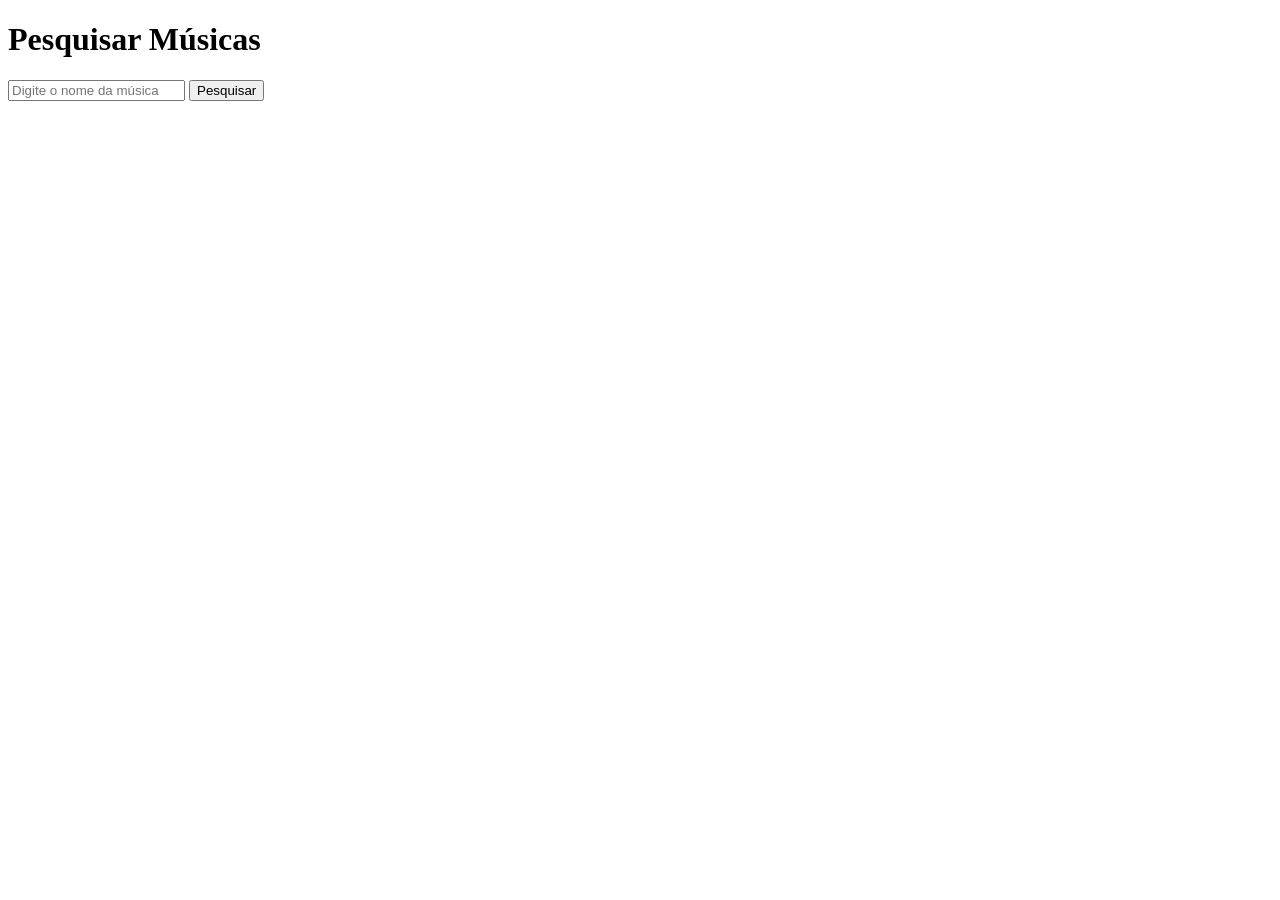
<file: site_fila_de_musicas/index.html>
<!DOCTYPE html>
<html lang="pt-BR">
<head>
    <meta charset="UTF-8">
    <title>Pesquisar Músicas</title>
</head>
<body>
    <h1>Pesquisar Músicas</h1>
    <form action="search.php" method="GET">
        <input type="text" name="query" placeholder="Digite o nome da música" required>
        <button type="submit">Pesquisar</button>
    </form>
</body>
</html>
</file>
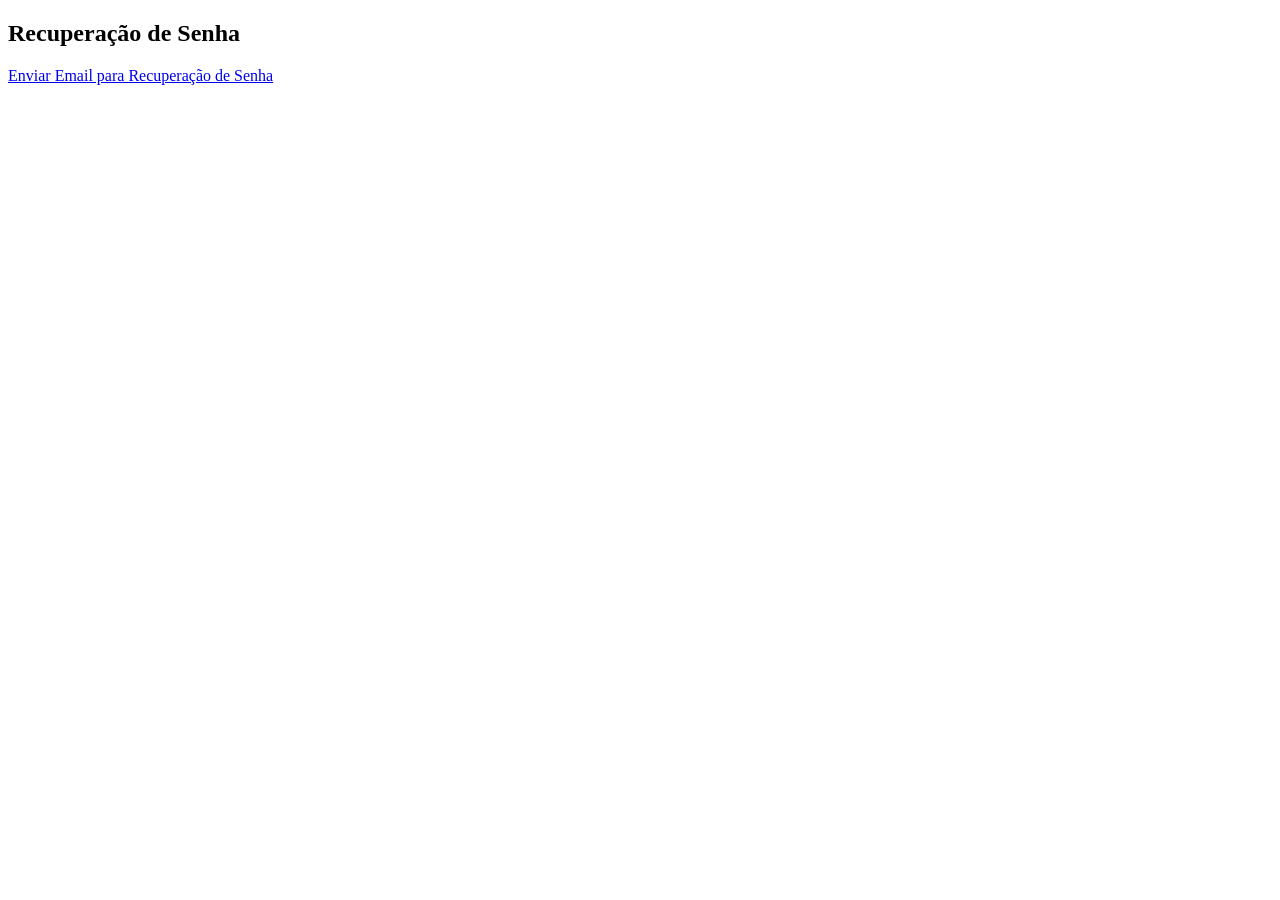
<file: enviar_email.html>
<!DOCTYPE html>
<html lang="pt-br">
<head>
    <meta charset="UTF-8">
    <title>Enviar Email</title>
</head>
<body>
    <h2>Recuperação de Senha</h2>
    <!-- Link de email que abre o cliente de email para enviar um email -->
    <a href="mailto:email@example.com?subject=Recuperação%20de%20Senha&body=Por%20favor%20envie%20as%20instruções%20para%20recuperação%20de%20senha.">
        Enviar Email para Recuperação de Senha
    </a>
</body>
</html>
</file>
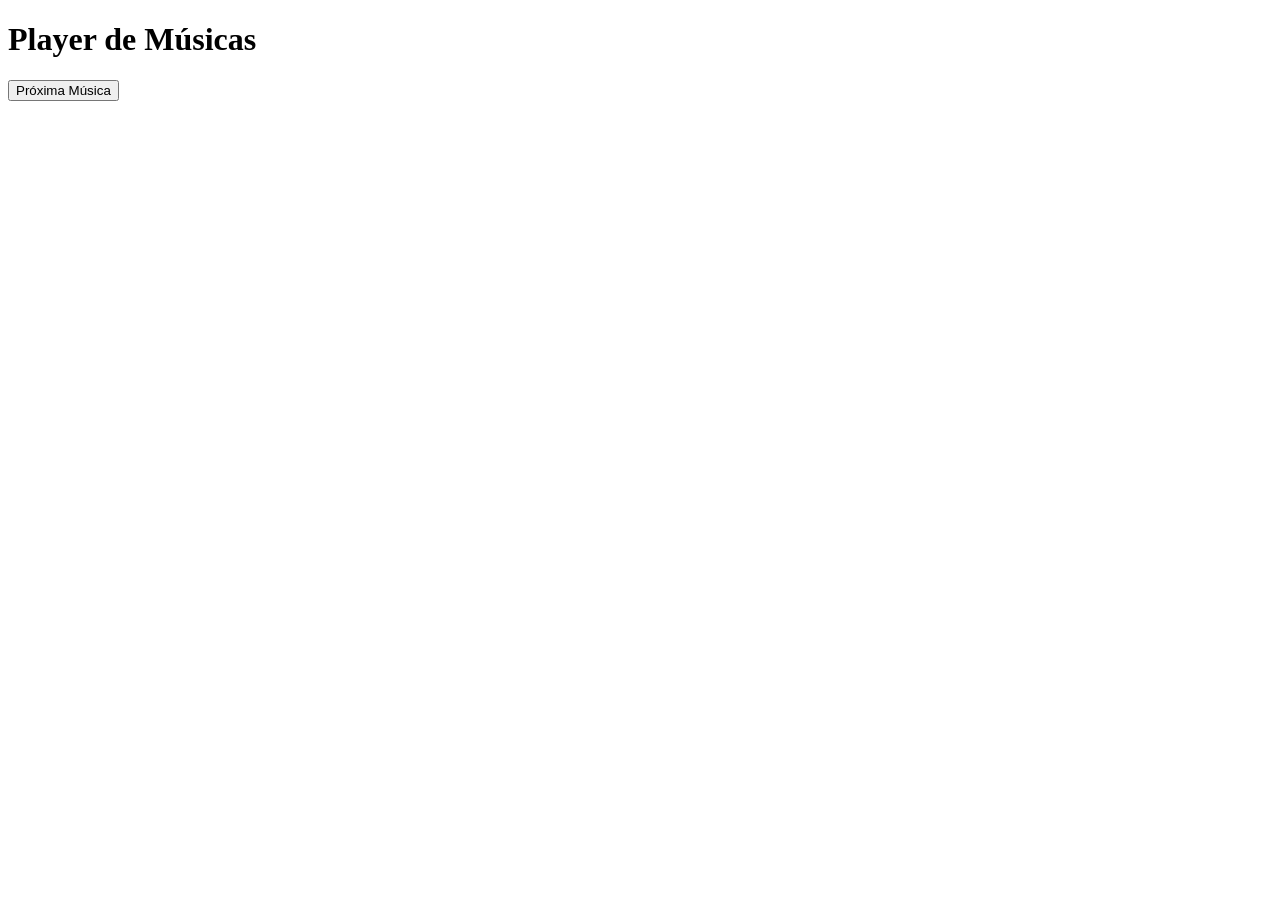
<file: site_fila_de_musicas/player.html>
<!DOCTYPE html>
<html lang="pt-BR">
<head>
    <meta charset="UTF-8">
    <title>Player de Músicas</title>
    <script>
        async function loadQueue() {
            const response = await fetch('get_queue.php');
            const queue = await response.json();
            if (queue.length > 0) {
                playVideo(queue[0].video_id);
            } else {
                document.getElementById('player').innerHTML = 'A fila está vazia.';
            }
        }

        function playVideo(videoId) {
            const playerDiv = document.getElementById('player');
            playerDiv.innerHTML = `<iframe width="560" height="315" src="https://www.youtube.com/embed/${videoId}?autoplay=1" frameborder="0" allow="autoplay; encrypted-media" allowfullscreen></iframe>`;
        }

        function nextVideo() {
            fetch('remove_from_queue.php')
                .then(() => loadQueue());
        }

        window.onload = loadQueue;
    </script>
</head>
<body>
    <h1>Player de Músicas</h1>
    <div id="player"></div>
    <button onclick="nextVideo()">Próxima Música</button>
</body>
</html>
</file>
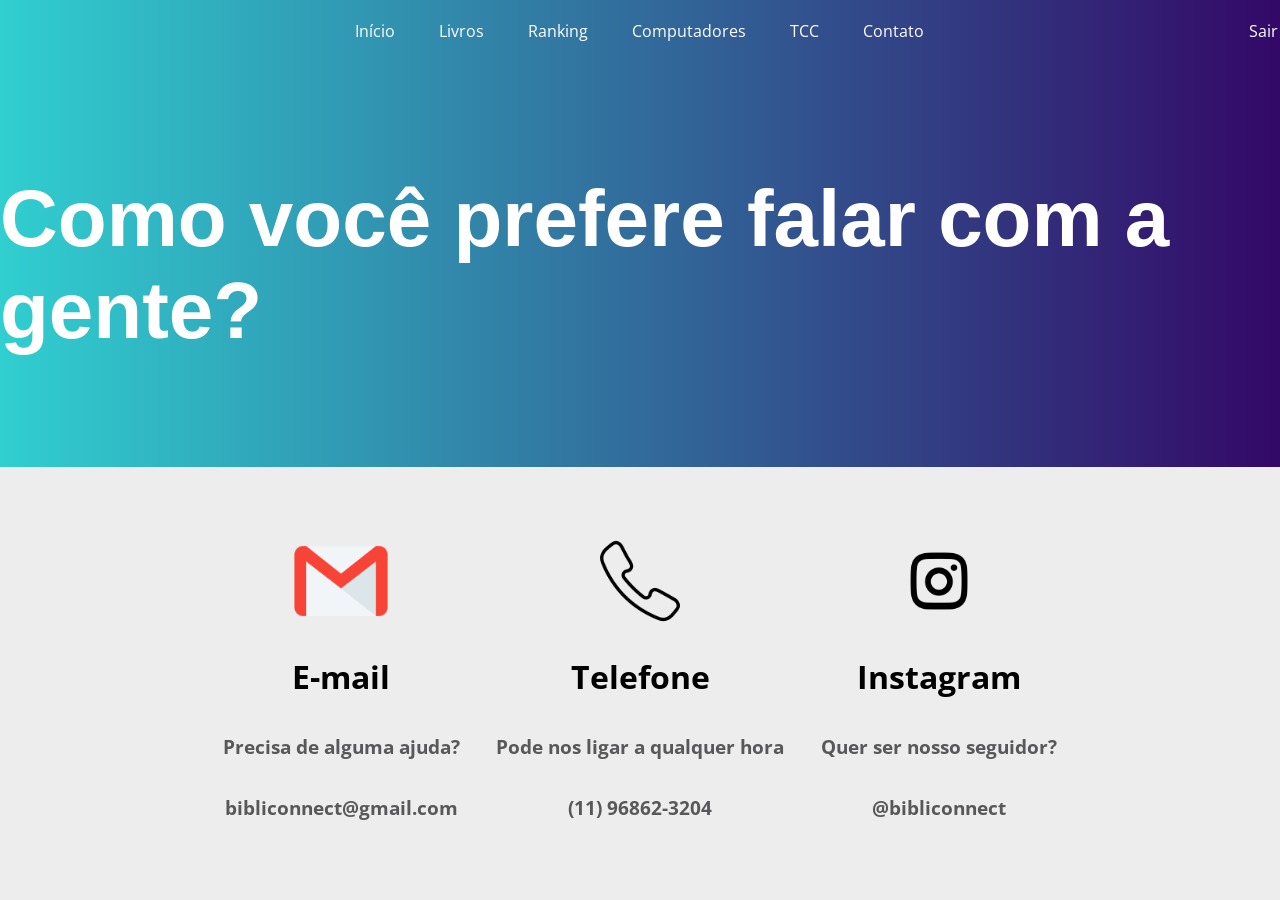
<file: sitebibliotec2/sitetcc/contato.html>
<!DOCTYPE html>
<html lang="pt-br">
<head>
    <meta charset="UTF-8">
    <meta name="viewport" content="width=device-width, initial-scale=1.0">
    <title>Bibliotec - contato</title>
    <link rel="shortcut icon" href="img/logo.png">
</head>
<body>

            <style>
                @import url('https://fonts.googleapis.com/css2?family=Open+Sans&display=swap');
                body{
                    background-color: #ededed;

                }
                * {
                    margin: 0 auto;
                    padding: 0;
                    box-sizing: border-box;
                    font-family: 'Open Sans', sans-serif;
                }

                #menu-h{
                    background-image: linear-gradient(to right, #30cfd0 0%, #330867 100%);
                }

                #img{
                    position: absolute;
                    padding-left: 7px;
                    padding-top: 3px;
                }

                #menu-h ul {
                    max-width: 610px;
                    list-style: none;
                    padding: 0;
                }

                #menu-h ul li {
                    display: inline;
                }

                #menu-h ul li a {
                    color: #FFF;
                    padding: 20px;
                    display: inline-block;
                    text-decoration: none;
                    transition: background .4s;
                }

                #menu-h ul li a:hover {
                    background-color: #30cfd0;
                }
                #menu-sair ul {
                    max-width: 520px;
                    list-style: none;
                    padding: 0;
                    
                }
                
                #menu-sair ul li {
                    display: inline;
                    
                }
                
                #menu-sair ul li a {
                    position: absolute;
                    left: 96%;
                    top: 0%;
                    color: #FFF;
                    padding: 20px;
                    
                    text-decoration: none;
                    transition: background .4s;
                    
                }
                
                #menu-sair ul li a:hover {
                    background-color: #f00;
                }

                .title{
                    font-weight: bold;
                    font-family: Roboto, sans-serif;
                    font-size: 80px;
                    background-image: linear-gradient(to right, #30cfd0 0%, #330867 100%);
                    width: 100vw;
                    height: 45vh;
                    position: absolute;
                    display: flex;
                    align-items: center;
                    justify-content: center;
                    color: #FFF;
                }

                .container{
                    position: absolute;
                    display: flex;
                    width: 70vw;
                    height: 40vh;
                    top: 75%;
                    left: 50%;
                    transform: translate(-50%,-50%);
                    align-items: center;
                    text-align: center;
                }
                .contato{
                    font-weight: bold;
                    font-family: Roboto, sans-serif;
                    width: 390px;
                }
                a {
                    text-decoration: none;
                    color: #58585a;
                }


                .img{
                    width: 100px;
                    padding-bottom: 20px;
                    top: 15%;
                }

                .contato h3{
                    color: #58585a;
                }
            </style>
 
    <nav id="menu-h">
        
        <ul>

            <li><a href="inicio.php">Início</a></li>
            <li><a href="livros.php">Livros</a></li>
            <li><a href="ranking.php">Ranking</a></li>
            <li><a href="computadores.php">Computadores</a></li>
            <li><a href="tcc.php">TCC</a></li>
            <li><a href="contato.html">Contato</a></li>

        </ul>
    </nav>

    <nav id="menu-sair">
        <ul>
            <li><a href="login.php">Sair</a></li>
        </ul>
    </nav>

    <div class="title">Como você prefere falar com a gente?</div>
    //container para contatos
    <div class="container">
        
        <div class="contato">
            <img src="img/email.png" alt="" class="img">
            <h1>E-mail</h1><br><br>
            <h3>Precisa de alguma ajuda?</h3><br><br>
            <h3>bibliconnect@gmail.com</h3>
        </div>

        <div class="contato">
            <img src="img/telefone.png" alt="" class="img">
            <h1>Telefone</h1><br><br>
            <h3>Pode nos ligar a qualquer hora</h3><br><br>
            <h3>(11) 96862-3204</h3>
        </div>

        <div class="contato">
            <img src="img/insta.png" alt="" class="img">
            <h1>Instagram</h1><br><br>
            <h3>Quer ser nosso seguidor?</h3><br><br>
            <a href="https://www.instagram.com/bibliconnect/"><h3>@bibliconnect</h3></a>
        </div>

    </div>
</body>
</html>
</file>
